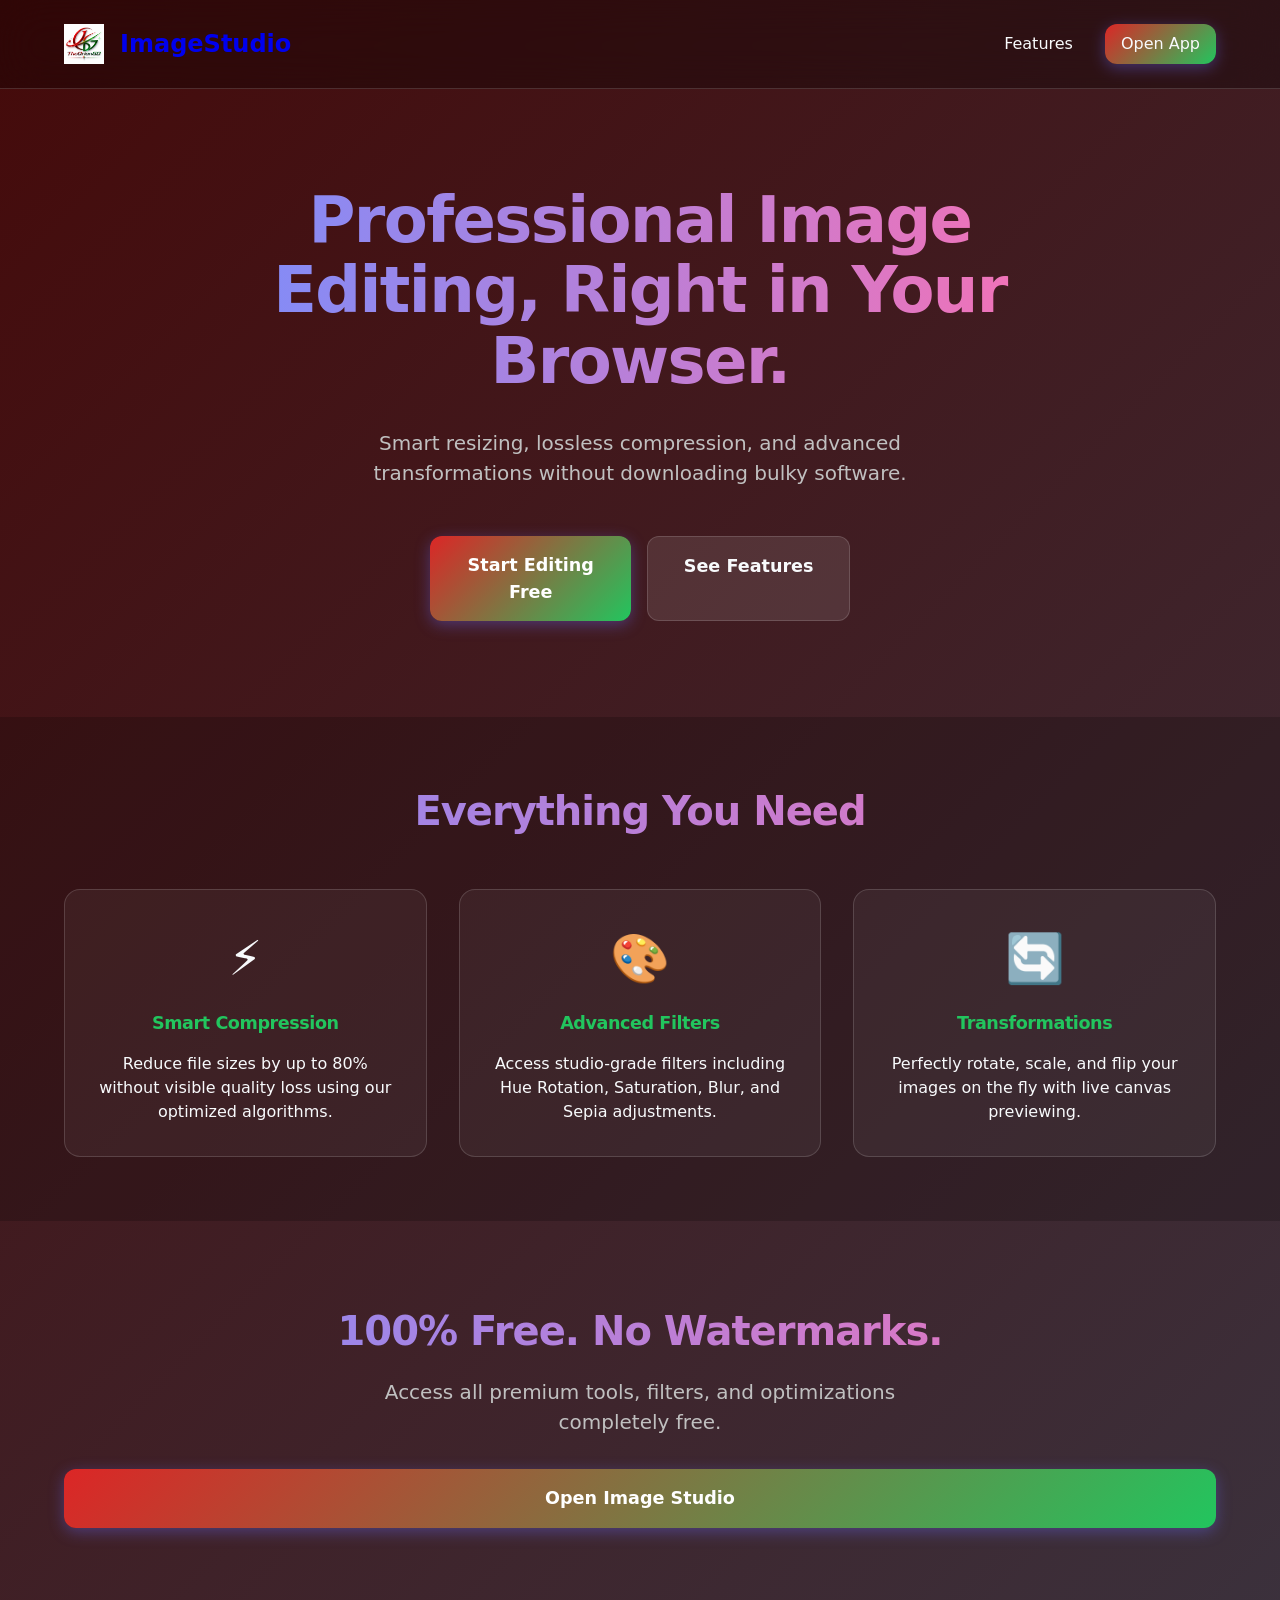
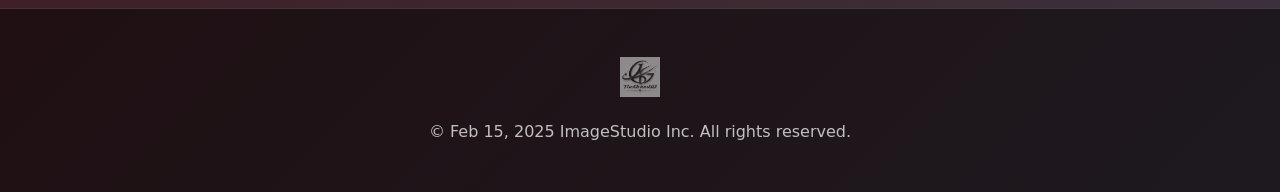
<file: index.html>
<!DOCTYPE html>
<html lang="en">
<head>
    <meta charset="UTF-8">
    <meta name="viewport" content="width=device-width, initial-scale=1.0">
    <title>ImageStudio - Professional Image Manipulation</title>
    <link rel="icon" type="image/png" href="LOGO .png">
    <link rel="stylesheet" href="styles.css">
    <link rel="stylesheet" href="marketing.css">
</head>
<body class="marketing-page">

    <!-- Navigation -->
    <nav class="navbar">
        <a href="index.html" class="nav-brand">
            <img src="LOGO .png" alt="Logo" class="nav-logo" onerror="this.style.display='none'">
            ImageStudio
        </a>
        <div class="nav-links">
            <a href="#features">Features</a>
            <a href="home.html" class="btn-primary" style="padding: 0.5rem 1rem;">Open App</a>
        </div>
    </nav>

    <!-- Hero Section -->
    <header class="hero-section">
        <h1 class="hero-title gradient-text">Professional Image Editing, Right in Your Browser.</h1>
        <p class="hero-subtitle">Smart resizing, lossless compression, and advanced transformations without downloading bulky software.</p>
        <div class="hero-cta">
            <a href="home.html" class="btn-primary btn-large">Start Editing Free</a>
            <a href="#features" class="btn-secondary btn-large">See Features</a>
        </div>
    </header>

    <!-- Features -->
    <section id="features" class="features-section">
        <h2 class="section-title gradient-text">Everything You Need</h2>
        <div class="features-grid">
            <div class="feature-card">
                <div class="feature-icon">⚡</div>
                <h3>Smart Compression</h3>
                <p>Reduce file sizes by up to 80% without visible quality loss using our optimized algorithms.</p>
            </div>
            <div class="feature-card">
                <div class="feature-icon">🎨</div>
                <h3>Advanced Filters</h3>
                <p>Access studio-grade filters including Hue Rotation, Saturation, Blur, and Sepia adjustments.</p>
            </div>
            <div class="feature-card">
                <div class="feature-icon">🔄</div>
                <h3>Transformations</h3>
                <p>Perfectly rotate, scale, and flip your images on the fly with live canvas previewing.</p>
            </div>
        </div>
    </section>

    <!-- Free Banner -->
    <section class="pricing-section" style="text-align: center;">
        <h2 class="section-title gradient-text">100% Free. No Watermarks.</h2>
        <p class="hero-subtitle" style="margin-top: -2rem;">Access all premium tools, filters, and optimizations completely free.</p>
        <a href="home.html" class="btn-primary btn-large" style="margin-top: 2rem;">Open Image Studio</a>
    </section>

    <!-- Footer -->
    <footer class="marketing-footer">
        <img src="LOGO .png" alt="Logo" style="height: 40px; filter: grayscale(1); opacity: 0.5; margin-bottom: 1rem;" onerror="this.style.display='none'">
        <p style="color: var(--text-muted);">&copy; Feb 15, 2025 ImageStudio Inc. All rights reserved.</p>
    </footer>

</body>
</html>
</file>
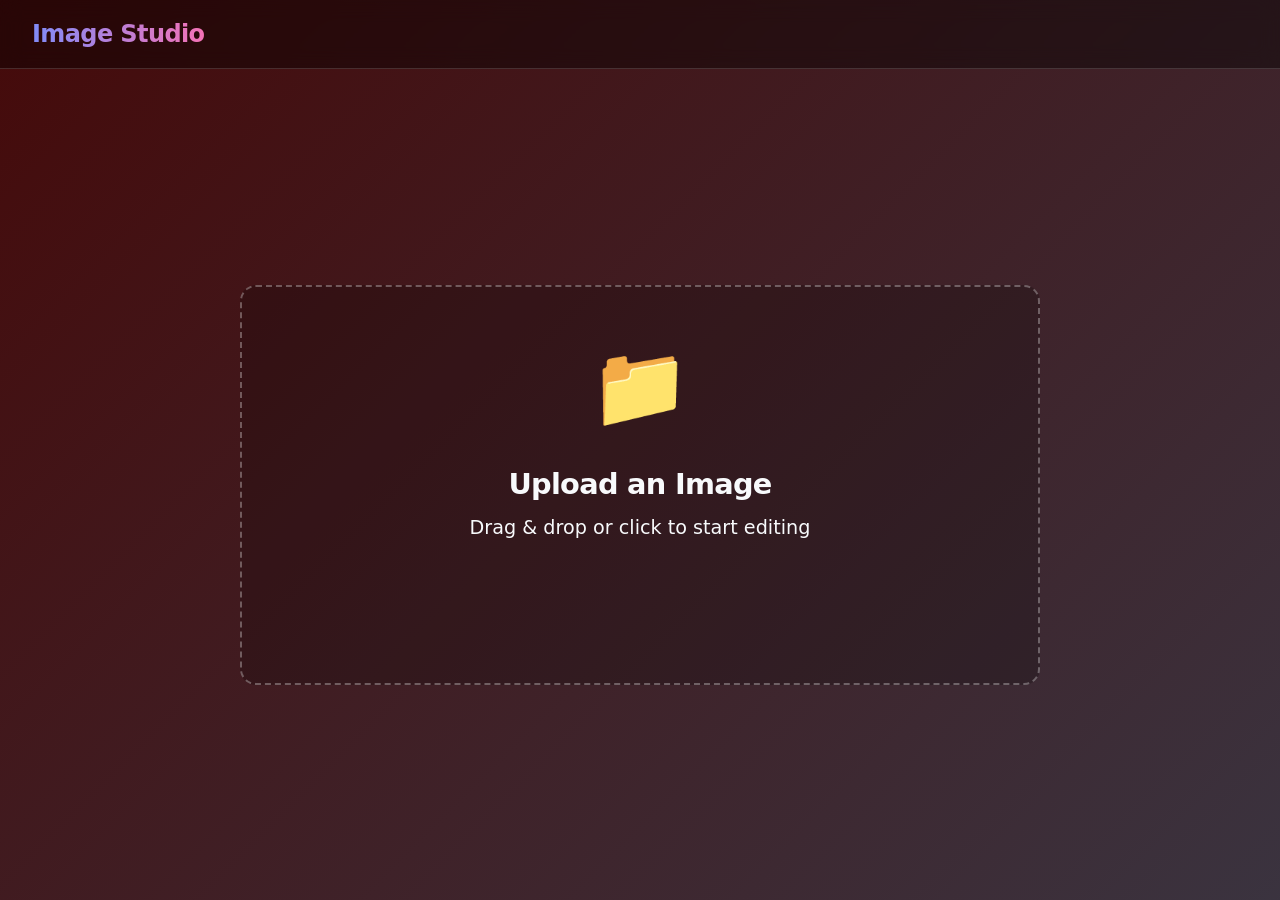
<file: home.html>
<!DOCTYPE html>
<html lang="en">

<head>
    <meta charset="UTF-8">
    <meta name="viewport" content="width=device-width, initial-scale=1.0">
    <title>Image Manipulation Studio</title>
    <link rel="icon" type="image/png" href="LOGO .png">
    <link rel="stylesheet" href="styles.css">
    <link rel="stylesheet" href="marketing.css">
</head>

<body class="app-page">
    <header class="app-header full-header">
        <div style="display: flex; align-items: center; gap: 1rem;">
            <h2 class="gradient-text" style="margin: 0;">Image Studio</h2>
        </div>
    </header>

    <main class="app-main full-screen-main">
        <!-- Initial Upload State -->
        <div id="uploadState" class="upload-state">
            <div class="drop-zone massive-drop-zone" id="dropZone">
                <div class="upload-icon">📁</div>
                <h2>Upload an Image</h2>
                <p>Drag & drop or click to start editing</p>
                <input type="file" id="fileInput" accept="image/*" style="display:none;">
            </div>
        </div>

        <!-- Editor State (Hidden initially) -->
        <div id="editorState" class="editor-state" style="display: none;">

            <!-- Left Side: Preview Pane -->
            <div class="preview-pane">
                <div class="canvas-container">
                    <img id="preview" alt="Live Preview" class="live-image">
                    <img id="resizedPreview" style="display:none;" alt="Processed Preview" class="live-image">
                </div>
            </div>

            <!-- Resizer Handle -->
            <div class="resizer" id="dragResizer"></div>

            <!-- Right Side: Sidebar -->
            <aside class="sidebar-pane glass-panel">
                <div class="sidebar-scrollable">
                    <div id="imageInfo" class="image-info glass-panel-inner" style="display:none;"></div>
                    <div id="processedImageInfo" class="image-info glass-panel-inner"
                        style="display:none; margin-top: 1rem;"></div>

                    <!-- Settings Section -->
                    <section class="settings-section">
                        <!-- Group 1: Resolution & Format -->
                        <details class="settings-group" open>
                            <summary>
                                <h3>Output Settings</h3>
                            </summary>
                            <div class="resolution-inputs">
                                <input type="number" id="widthInput" placeholder="Width">
                                <span class="x-divider">×</span>
                                <input type="number" id="heightInput" placeholder="Height">
                            </div>
                            <label class="checkbox-label">
                                <input type="checkbox" id="aspectRatioCheckbox" checked>
                                <span>Maintain Aspect Ratio</span>
                            </label>
                            <div class="quick-crops" style="margin-top: 1rem; display: flex; gap: 0.5rem;">
                                <button id="crop11Btn" class="btn-secondary"
                                    style="flex:1; padding: 0.5rem;">1:1</button>
                                <button id="crop43Btn" class="btn-secondary"
                                    style="flex:1; padding: 0.5rem;">4:3</button>
                                <button id="crop169Btn" class="btn-secondary"
                                    style="flex:1; padding: 0.5rem;">16:9</button>
                            </div>
                            <div style="margin-top:1rem; display: flex; gap: 0.5rem;">
                                <select id="formatSelect" class="custom-select" style="flex: 1;">
                                    <option value="image/png">PNG</option>
                                    <option value="image/jpeg">JPEG</option>
                                    <option value="image/webp">WEBP</option>
                                </select>
                                <input type="number" id="targetSizeInput" placeholder="Target Size (KB)"
                                    style="flex: 1; padding: 0.5rem; background: rgba(0,0,0,0.3); border: 1px solid var(--glass-border); color: white; border-radius: 8px;">
                            </div>
                        </details>

                        <!-- Group 2: Transformations -->
                        <details class="settings-group" open>
                            <summary>
                                <h3>Transformations</h3>
                            </summary>
                            <div class="transform-buttons">
                                <button id="rotateLeftBtn" class="btn-secondary">↺ Left</button>
                                <button id="rotateRightBtn" class="btn-secondary">↻ Right</button>
                                <button id="flipHBtn" class="btn-secondary">⇄ Flip H</button>
                                <button id="flipVBtn" class="btn-secondary">⇅ Flip V</button>
                            </div>
                            <div class="slider-container" style="margin-top: 1rem;">
                                <label><span>Fine Rotation</span><span class="value-badge"
                                        id="fineRotateValue">0°</span></label>
                                <input type="range" id="fineRotateSlider" min="-45" max="45" value="0"
                                    class="custom-slider">
                            </div>
                        </details>

                        <!-- Group 3: Adjustments -->
                        <details class="settings-group">
                            <summary>
                                <h3>Adjustments</h3>
                            </summary>
                            <button id="autoEnhanceBtn" class="btn-primary"
                                style="width: 100%; margin-bottom: 1rem; background: linear-gradient(135deg, #8b5cf6, #ec4899); border: none;">✨
                                Auto-Enhance</button>
                            <div class="slider-container">
                                <label><span>Quality</span><span class="value-badge"
                                        id="qualityValue">80%</span></label>
                                <input type="range" id="qualitySlider" min="10" max="100" value="80"
                                    class="custom-slider">

                                <label><span>Brightness</span><span class="value-badge"
                                        id="brightnessValue">0</span></label>
                                <input type="range" id="brightnessSlider" min="-100" max="100" value="0"
                                    class="custom-slider">

                                <label><span>Contrast</span><span class="value-badge"
                                        id="contrastValue">0</span></label>
                                <input type="range" id="contrastSlider" min="-100" max="100" value="0"
                                    class="custom-slider">
                            </div>
                        </details>

                        <!-- Group 4: Advanced Filters -->
                        <details class="settings-group">
                            <summary>
                                <h3>Advanced Filters</h3>
                            </summary>
                            <div class="slider-container">
                                <label><span>Saturation</span><span class="value-badge"
                                        id="saturationValue">100%</span></label>
                                <input type="range" id="saturationSlider" min="0" max="200" value="100"
                                    class="custom-slider">

                                <label><span>Grayscale</span><span class="value-badge"
                                        id="grayscaleValue">0%</span></label>
                                <input type="range" id="grayscaleSlider" min="0" max="100" value="0"
                                    class="custom-slider">

                                <label><span>Sepia</span><span class="value-badge" id="sepiaValue">0%</span></label>
                                <input type="range" id="sepiaSlider" min="0" max="100" value="0" class="custom-slider">

                                <label><span>Blur (px)</span><span class="value-badge" id="blurValue">0</span></label>
                                <input type="range" id="blurSlider" min="0" max="20" value="0" class="custom-slider">

                                <label><span>Hue Rotate (deg)</span><span class="value-badge"
                                        id="hueRotateValue">0</span></label>
                                <input type="range" id="hueRotateSlider" min="-180" max="180" value="0"
                                    class="custom-slider">

                                <label><span>Invert</span><span class="value-badge" id="invertValue">0%</span></label>
                                <input type="range" id="invertSlider" min="0" max="100" value="0" class="custom-slider">
                            </div>
                        </details>
                    </section>

                    <!-- Actions -->
                    <section class="action-section">
                        <button id="resizeBtn" class="btn-primary btn-large">Process Image</button>
                        <button id="downloadBtn" class="btn-secondary btn-large"
                            style="display:none; margin-top: 1rem;">Download Image</button>
                    </section>
                </div>
            </aside>
        </div>
    </main>
    <script src="script.js"></script>
</body>

</html>
</file>
<file: styles.css>
/* Mobile First Extreme Responsive & Glassmorphism Design */

:root {
    --bg-dark: #1a1a1a;
    --primary: #dc2626;
    --primary-hover: #b91c1c;
    --secondary: #22c55e;
    --secondary-hover: #16a34a;
    --text-main: #f8fafc;
    --text-muted: #c0c0c0;
    --glass-bg: rgba(255, 255, 255, 0.08);
    --glass-border: rgba(255, 255, 255, 0.15);
    --glass-shadow: 0 8px 32px 0 rgba(0, 0, 0, 0.37);
    --transition: all 0.3s cubic-bezier(0.4, 0, 0.2, 1);
}

* {
    box-sizing: border-box;
    margin: 0;
    padding: 0;
    font-family: 'Inter', 'Segoe UI', system-ui, sans-serif;
}

html, body {
    width: 100%;
    margin: 0;
    padding: 0;
    background-color: #0f172a;
}

body.app-page {
    height: 100vh;
    overflow: hidden; /* Remove scroller for the app */
}

body {
    min-height: 100vh;
    background: linear-gradient(-45deg, #450a0a, #064e3b, #374151, #450a0a);
    background-size: 400% 400%;
    animation: gradientBG 15s ease infinite;
    color: var(--text-main);
    display: flex;
    flex-direction: column;
    line-height: 1.5;
}

/* Glassmorphism Panel Base */
.glass-panel {
    background: var(--glass-bg);
    backdrop-filter: blur(16px);
    -webkit-backdrop-filter: blur(16px);
    border: 1px solid var(--glass-border);
    border-radius: 24px;
    box-shadow: var(--glass-shadow);
    width: 100%;
    overflow-y: hidden;
    padding: 2rem 1.5rem;
    display: flex;
    flex-direction: column;
    gap: 1.5rem;
    animation: fadeIn 0.6s ease-out;
}

.glass-panel::-webkit-scrollbar {
    width: 0px;
    background: transparent;
}

.glass-panel-inner {
    background: rgba(0, 0, 0, 0.2);
    border-radius: 12px;
    padding: 1rem;
    border: 1px solid rgba(255, 255, 255, 0.05);
}

/* Typography & Gradients */
.gradient-text {
    background: linear-gradient(to right, #818cf8, #f472b6);
    -webkit-background-clip: text;
    background-clip: text;
    color: transparent;
    font-weight: 800;
}

h1, h2, h3 {
    margin-bottom: 0.5rem;
    letter-spacing: -0.025em;
}

h3 {
    font-size: 1.1rem;
    color: var(--text-muted);
    margin-bottom: 0.75rem;
}

/* Landing Page Specific */
.landing-page {
    justify-content: center;
    align-items: center;
}

.landing-container {
    text-align: center;
    align-items: center;
}

.landing-logo {
    width: 120px;
    height: 120px;
    object-fit: contain;
    margin-bottom: 1rem;
    filter: drop-shadow(0 0 15px rgba(255, 255, 255, 0.2));
    animation: float 6s ease-in-out infinite;
}

.landing-subtitle {
    color: var(--text-muted);
    font-size: 1.1rem;
    margin-bottom: 2rem;
}

/* App Header */
.app-header {
    text-align: center;
    position: relative;
}

.full-header {
    padding: 1rem 2rem;
    display: flex;
    justify-content: space-between;
    align-items: center;
    background: rgba(0, 0, 0, 0.4);
    backdrop-filter: blur(10px);
    border-bottom: 1px solid var(--glass-border);
    z-index: 10;
}
.full-header h2 { margin: 0; }

/* Split Layout Specifics */
.full-screen-main {
    flex: 1;
    display: flex;
    flex-direction: column;
    height: calc(100vh - 70px);
    overflow: hidden;
}

.upload-state {
    flex: 1;
    display: flex;
    justify-content: center;
    align-items: center;
    padding: 2rem;
}

.massive-drop-zone {
    width: 100%;
    max-width: 800px;
    min-height: 400px;
    border-width: 4px;
    font-size: 1.2rem;
}
.massive-drop-zone .upload-icon { font-size: 5rem; margin-bottom: 1rem; }

.editor-state {
    flex: 1;
    display: grid;
    grid-template-columns: 1fr 5px 380px;
    height: 100%;
}

.resizer {
    width: 5px;
    background: rgba(255, 255, 255, 0.1);
    cursor: col-resize;
    z-index: 10;
    transition: background 0.2s;
}

.resizer:hover, .resizer:active {
    background: var(--primary);
}

.preview-pane {
    display: flex;
    justify-content: center;
    align-items: center;
    padding: 2rem;
    background: rgba(0, 0, 0, 0.1);
    overflow: hidden;
}

.canvas-container {
    max-width: 100%;
    max-height: 100%;
    display: flex;
    justify-content: center;
    align-items: center;
}

.live-image {
    max-width: 100%;
    max-height: 80vh;
    object-fit: contain;
    border-radius: 12px;
    box-shadow: 0 10px 30px rgba(0,0,0,0.5);
    transition: transform 0.2s;
}

.sidebar-pane {
    border-radius: 0;
    border-top: none;
    border-bottom: none;
    border-right: none;
    padding: 0;
    display: flex;
    flex-direction: column;
    height: 100%;
    overflow: hidden;
}

.sidebar-scrollable {
    flex: 1;
    overflow-y: auto;
    padding: 1.5rem;
    height: 100%;
}
.sidebar-scrollable::-webkit-scrollbar { width: 0px; }

@media (max-width: 768px) {
    .editor-state {
        grid-template-columns: 1fr;
        grid-template-rows: auto 1fr;
        overflow-y: auto;
    }
    .full-screen-main { height: auto; overflow: auto; }
    .sidebar-pane { border-left: none; border-top: 1px solid var(--glass-border); }
    .live-image { max-height: 50vh; }
    .preview-pane { padding: 1rem; }
}

.back-link {
    position: absolute;
    left: 0;
    top: 5px;
    color: var(--text-muted);
    text-decoration: none;
    font-size: 0.9rem;
    transition: var(--transition);
}

.back-link:hover {
    color: var(--text-main);
    transform: translateX(-4px);
}

/* Buttons */
.btn-primary, .btn-secondary {
    display: inline-block;
    width: 100%;
    padding: 0.875rem 1.5rem;
    border-radius: 12px;
    border: none;
    font-size: 1rem;
    font-weight: 600;
    text-align: center;
    text-decoration: none;
    cursor: pointer;
    transition: var(--transition);
}

.btn-primary {
    background: linear-gradient(135deg, var(--primary), var(--secondary));
    color: white;
    box-shadow: 0 4px 15px rgba(99, 102, 241, 0.4);
}

.btn-primary:hover {
    transform: translateY(-2px);
    box-shadow: 0 6px 20px rgba(99, 102, 241, 0.6);
}

.btn-secondary {
    background: rgba(255, 255, 255, 0.1);
    color: var(--text-main);
    border: 1px solid var(--glass-border);
}

.btn-secondary:hover {
    background: rgba(255, 255, 255, 0.2);
    transform: translateY(-2px);
}

.btn-large {
    padding: 1rem 1.5rem;
    font-size: 1.1rem;
}

/* Drop Zone */
.drop-zone {
    background: rgba(0, 0, 0, 0.2);
    border: 2px dashed rgba(255, 255, 255, 0.3);
    border-radius: 16px;
    padding: 2.5rem 1.5rem;
    text-align: center;
    cursor: pointer;
    transition: var(--transition);
}

.drop-zone:hover, .drop-zone.drag-active {
    background: rgba(255, 255, 255, 0.1);
    border-color: var(--primary);
}

.upload-icon {
    font-size: 2.5rem;
    margin-bottom: 0.5rem;
}

/* Images */
.image-preview {
    max-width: 100%;
    height: auto;
    border-radius: 12px;
    box-shadow: 0 4px 15px rgba(0,0,0,0.3);
    margin-bottom: 1rem;
}

/* Settings Sections */
.settings-group {
    margin-bottom: 1.5rem;
    background: rgba(0, 0, 0, 0.2);
    border-radius: 12px;
    padding: 1rem;
    border: 1px solid var(--glass-border);
}

details > summary {
    list-style: none;
    cursor: pointer;
    user-select: none;
    outline: none;
    display: flex;
    align-items: center;
}

details > summary::-webkit-details-marker {
    display: none;
}

details > summary::before {
    content: '▶';
    display: inline-block;
    margin-right: 10px;
    font-size: 0.8rem;
    color: var(--primary);
    transition: transform 0.3s;
}

details[open] > summary::before {
    transform: rotate(90deg);
}

details > summary h3 {
    margin-bottom: 0;
    display: inline-block;
}

.transform-buttons {
    display: grid;
    grid-template-columns: 1fr 1fr;
    gap: 0.75rem;
    margin-top: 1rem;
}

.resolution-inputs {
    display: flex;
    align-items: center;
    gap: 0.5rem;
    margin-bottom: 0.75rem;
}

.x-divider {
    color: var(--text-muted);
    font-weight: bold;
}

/* Form Elements */
input[type="number"], .custom-select {
    width: 100%;
    background: rgba(0, 0, 0, 0.2);
    border: 1px solid var(--glass-border);
    color: var(--text-main);
    padding: 0.75rem;
    border-radius: 8px;
    font-size: 1rem;
    outline: none;
    transition: var(--transition);
}

input[type="number"]:focus, .custom-select:focus {
    border-color: var(--primary);
    background: rgba(0, 0, 0, 0.3);
}

.custom-select option {
    background: #1e1b4b;
    color: white;
}

/* Checkbox */
.checkbox-label {
    display: flex;
    align-items: center;
    gap: 0.5rem;
    cursor: pointer;
    font-size: 0.9rem;
    color: var(--text-muted);
}

.checkbox-label input[type="checkbox"] {
    width: 18px;
    height: 18px;
    accent-color: var(--primary);
}

/* Sliders */
.slider-container label {
    display: flex;
    justify-content: space-between;
    margin-bottom: 0.25rem;
    margin-top: 1rem;
    font-size: 0.9rem;
}

.slider-container label:first-child {
    margin-top: 0;
}

.value-badge {
    background: rgba(255,255,255,0.1);
    padding: 0.1rem 0.5rem;
    border-radius: 12px;
    font-size: 0.8rem;
    font-family: monospace;
}

.custom-slider {
    -webkit-appearance: none;
    width: 100%;
    height: 6px;
    border-radius: 3px;
    background: rgba(255,255,255,0.2);
    outline: none;
}

.custom-slider::-webkit-slider-thumb {
    -webkit-appearance: none;
    appearance: none;
    width: 18px;
    height: 18px;
    border-radius: 50%;
    background: var(--primary);
    cursor: pointer;
    transition: var(--transition);
    box-shadow: 0 0 10px rgba(99, 102, 241, 0.5);
}

.custom-slider::-webkit-slider-thumb:hover {
    transform: scale(1.2);
}

/* Info Box */
.image-info {
    font-size: 0.85rem;
    line-height: 1.6;
    color: var(--text-muted);
}
.image-info strong {
    color: var(--text-main);
}

/* Footer */
.app-footer {
    position: fixed;
    bottom: 0;
    left: 0;
    width: 100%;
    padding: 1rem;
    text-align: center;
    background: rgba(0, 0, 0, 0.4);
    backdrop-filter: blur(10px);
    -webkit-backdrop-filter: blur(10px);
    display: flex;
    flex-direction: column;
    align-items: center;
    gap: 0.5rem;
    font-size: 0.8rem;
    color: var(--text-muted);
    z-index: 10;
}
.app-footer img {
    height: 24px;
}

/* Animations */
@keyframes fadeIn {
    from { opacity: 0; transform: translateY(20px); }
    to { opacity: 1; transform: translateY(0); }
}

@keyframes float {
    0% { transform: translateY(0px); }
    50% { transform: translateY(-15px); }
    100% { transform: translateY(0px); }
}

@keyframes gradientBG {
    0% { background-position: 0% 50%; }
    50% { background-position: 100% 50%; }
    100% { background-position: 0% 50%; }
}

/* Media Queries */
@media (min-width: 640px) {
    .glass-panel {
        max-width: 600px;
        padding: 3rem 2.5rem;
    }
    
    .settings-section {
        display: grid;
        grid-template-columns: 1fr 1fr;
        gap: 1.5rem;
    }
    
    .settings-group {
        margin-bottom: 0;
    }
    
    .settings-group:last-child {
        grid-column: span 2;
    }
}
</file>
<file: marketing.css>
/* SaaS Marketing Pages Styles */
body.marketing-page {
    flex-direction: column;
    justify-content: flex-start;
    align-items: stretch;
    height: auto;
    min-height: 100vh;
    overflow-y: auto;
    padding: 0;
}

/* Navbar */
.navbar {
    display: flex;
    justify-content: space-between;
    align-items: center;
    padding: 1.5rem 5%;
    background: rgba(0, 0, 0, 0.3);
    backdrop-filter: blur(20px);
    border-bottom: 1px solid var(--glass-border);
    position: sticky;
    top: 0;
    z-index: 100;
}

.nav-brand {
    display: flex;
    align-items: center;
    gap: 1rem;
    font-size: 1.5rem;
    font-weight: 800;
    text-decoration: none;
}

.nav-logo {
    width: 40px;
    height: 40px;
    object-fit: contain;
}

.nav-links {
    display: flex;
    gap: 2rem;
    align-items: center;
}

.nav-links a {
    color: var(--text-main);
    text-decoration: none;
    font-weight: 500;
    transition: color 0.3s;
}

.nav-links a:hover {
    color: var(--secondary);
}

/* Hero Section */
.hero-section {
    padding: 6rem 5%;
    text-align: center;
    display: flex;
    flex-direction: column;
    align-items: center;
    gap: 2rem;
}

.hero-title {
    font-size: 4rem;
    line-height: 1.1;
    max-width: 800px;
    margin: 0 auto;
}

.hero-subtitle {
    font-size: 1.25rem;
    color: var(--text-muted);
    max-width: 600px;
    margin: 0 auto;
}

.hero-cta {
    display: flex;
    gap: 1rem;
    justify-content: center;
    margin-top: 1rem;
}

/* Features Grid */
.features-section {
    padding: 4rem 5%;
    background: rgba(0, 0, 0, 0.2);
}

.section-title {
    text-align: center;
    font-size: 2.5rem;
    margin-bottom: 3rem;
}

.features-grid {
    display: grid;
    grid-template-columns: repeat(auto-fit, minmax(300px, 1fr));
    gap: 2rem;
    max-width: 1200px;
    margin: 0 auto;
}

.feature-card {
    background: rgba(255, 255, 255, 0.05);
    border: 1px solid var(--glass-border);
    border-radius: 16px;
    padding: 2rem;
    text-align: center;
    transition: transform 0.3s;
}

.feature-card:hover {
    transform: translateY(-5px);
}

.feature-icon {
    font-size: 3rem;
    margin-bottom: 1rem;
}

.feature-card h3 {
    color: var(--secondary);
    margin-bottom: 1rem;
}

/* Pricing Section */
.pricing-section {
    padding: 5rem 5%;
}

.pricing-grid {
    display: grid;
    grid-template-columns: repeat(auto-fit, minmax(300px, 1fr));
    gap: 2rem;
    max-width: 900px;
    margin: 0 auto;
}

.pricing-card {
    background: rgba(0, 0, 0, 0.3);
    border: 1px solid var(--glass-border);
    border-radius: 24px;
    padding: 3rem 2rem;
    text-align: center;
    display: flex;
    flex-direction: column;
}

.pricing-card.pro {
    background: linear-gradient(135deg, rgba(220, 38, 38, 0.1), rgba(219, 39, 119, 0.1));
    border-color: var(--primary);
    position: relative;
}

.pro-badge {
    position: absolute;
    top: -15px;
    left: 50%;
    transform: translateX(-50%);
    background: linear-gradient(to right, var(--primary), var(--secondary));
    color: white;
    padding: 0.5rem 1rem;
    border-radius: 20px;
    font-weight: bold;
    font-size: 0.9rem;
}

.price {
    font-size: 3.5rem;
    font-weight: 800;
    margin: 1.5rem 0;
}

.price span {
    font-size: 1rem;
    color: var(--text-muted);
}

.pricing-features {
    list-style: none;
    padding: 0;
    margin: 0 0 2rem 0;
    text-align: left;
    flex-grow: 1;
}

.pricing-features li {
    margin-bottom: 1rem;
    display: flex;
    align-items: center;
    gap: 0.5rem;
}

.pricing-features li::before {
    content: '✓';
    color: var(--primary);
    font-weight: bold;
}

/* Footer */
.marketing-footer {
    padding: 3rem 5%;
    text-align: center;
    background: rgba(0, 0, 0, 0.5);
    border-top: 1px solid var(--glass-border);
    margin-top: auto;
}

/* Auth Pages */
.auth-page {
    display: flex;
    justify-content: center;
    align-items: center;
    min-height: 100vh;
}

.auth-card {
    width: 100%;
    max-width: 400px;
    padding: 3rem 2rem;
    text-align: center;
}

.auth-form {
    display: flex;
    flex-direction: column;
    gap: 1.5rem;
    margin-top: 2rem;
}

.auth-form input {
    width: 100%;
    padding: 1rem;
    background: rgba(0, 0, 0, 0.2);
    border: 1px solid var(--glass-border);
    border-radius: 8px;
    color: white;
    font-size: 1rem;
}

.auth-form input:focus {
    outline: none;
    border-color: var(--primary);
}

.auth-links {
    margin-top: 1.5rem;
    font-size: 0.9rem;
    color: var(--text-muted);
}

.auth-links a {
    color: var(--primary);
    text-decoration: none;
}

/* Freemium Badges in App */
.premium-badge {
    display: inline-block;
    background: linear-gradient(to right, #ec4899, #8b5cf6);
    color: white;
    font-size: 0.6rem;
    padding: 2px 6px;
    border-radius: 4px;
    margin-left: 8px;
    font-weight: bold;
    vertical-align: middle;
}
</file>
